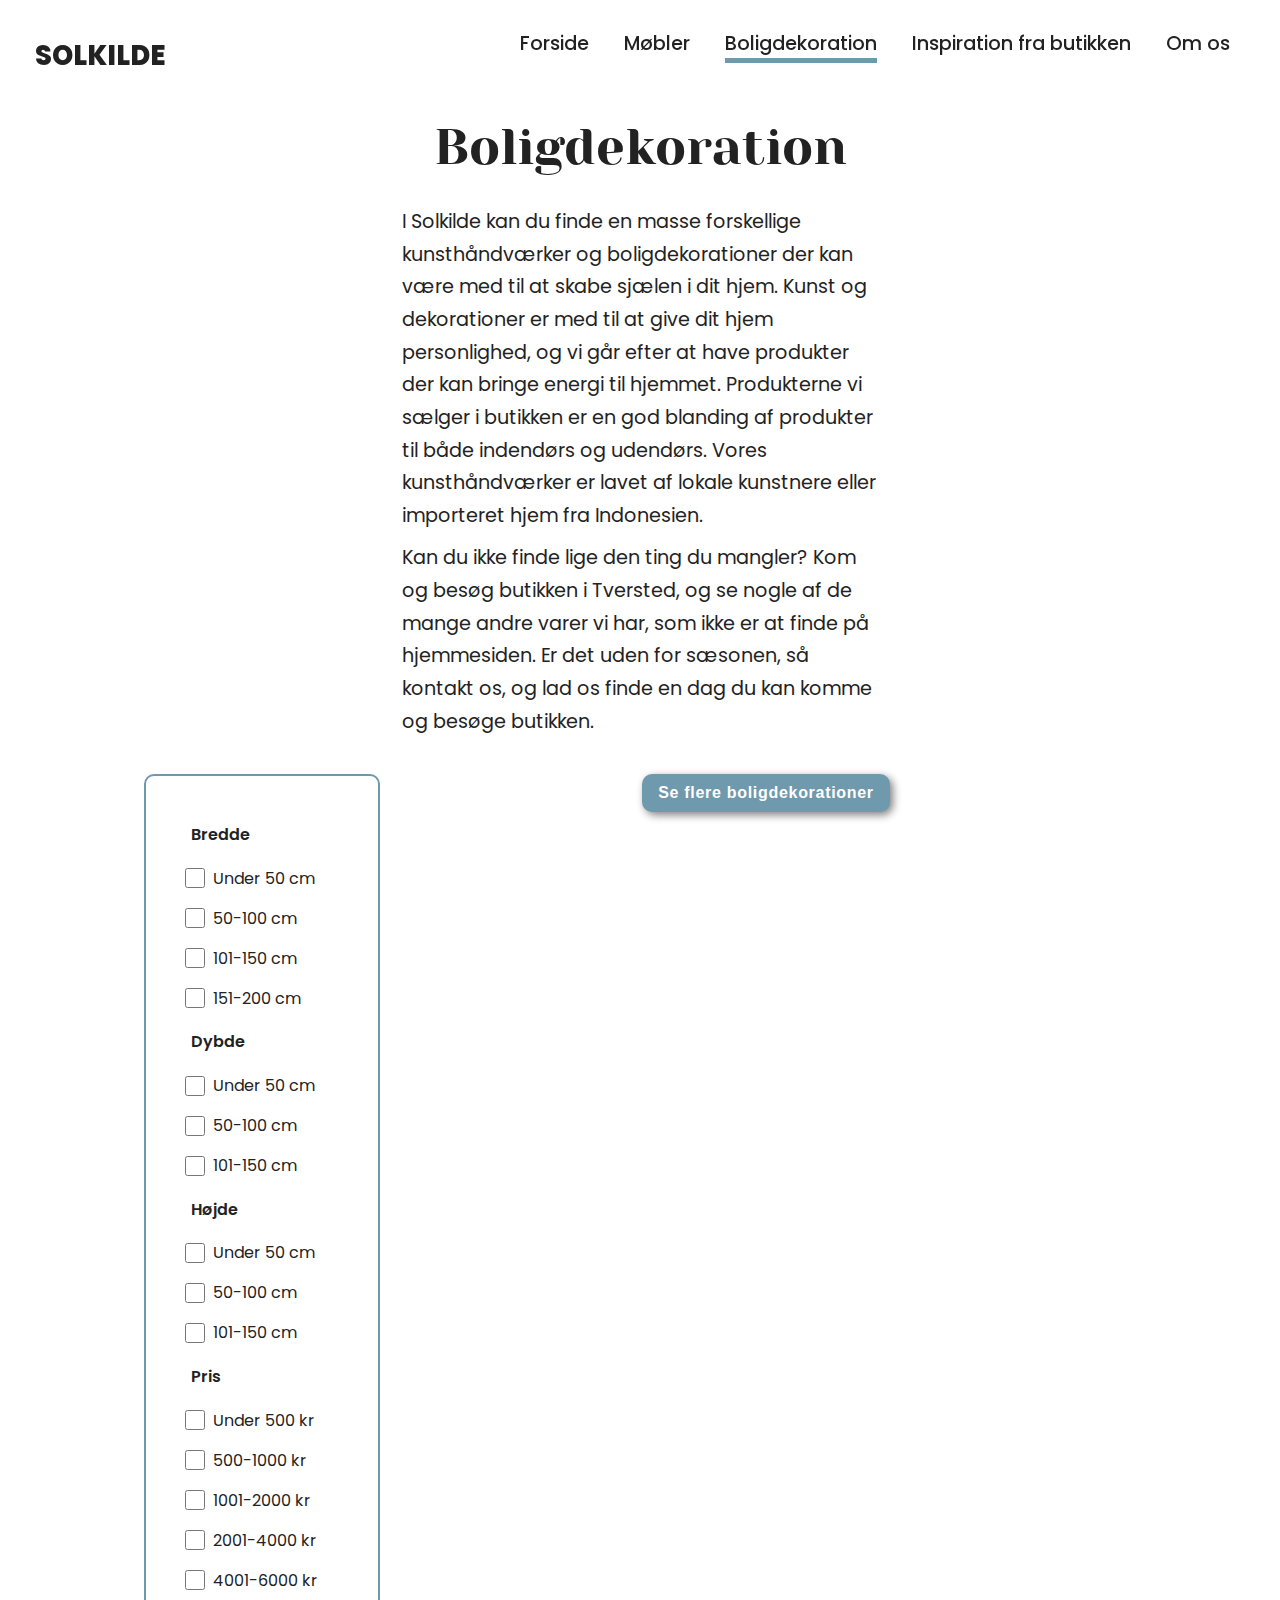
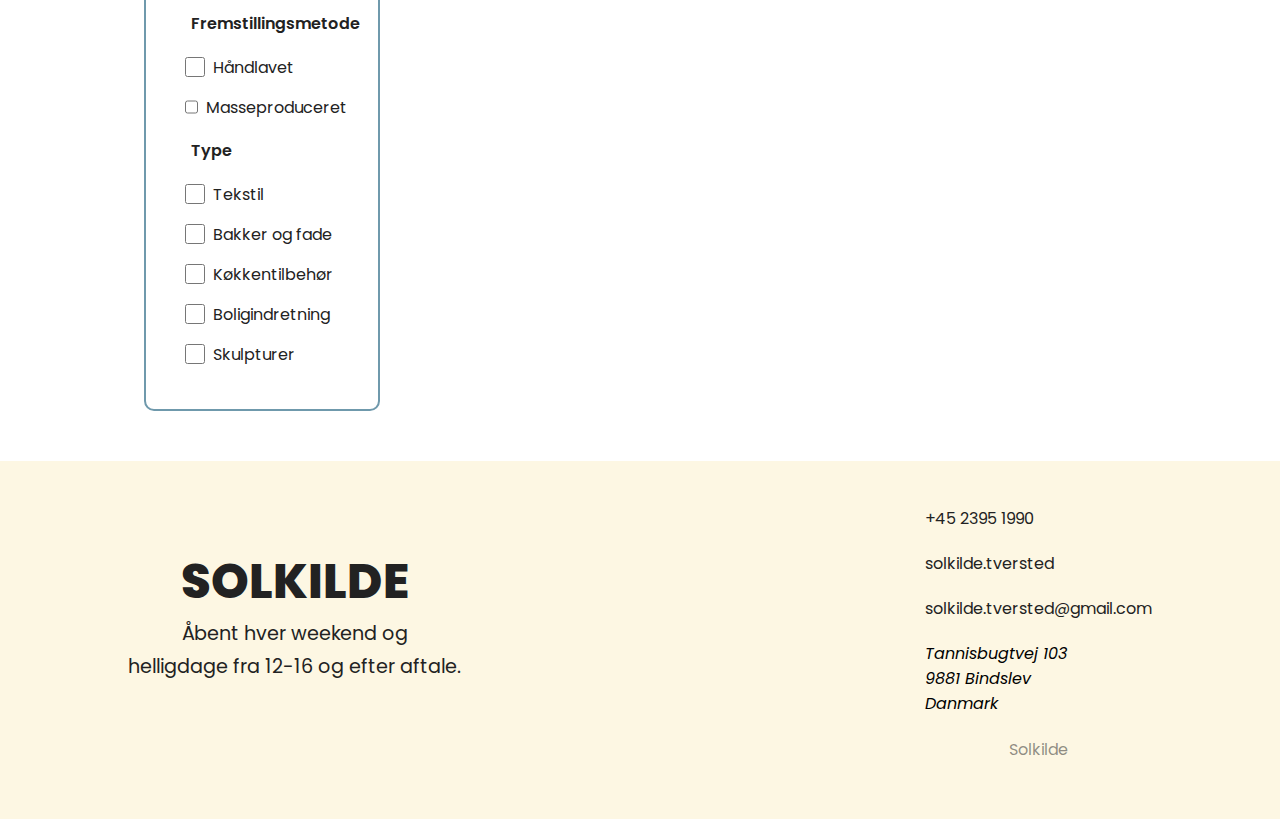
<file: boligdekoration.html>
<!DOCTYPE html>
<html lang="da">
  <head>
    <meta charset="UTF-8" />
    <meta name="viewport" content="width=device-width, initial-scale=1.0" />
    <meta
      name="description"
      content="Opdag flotte og inspirerende boligdekorationer hos Solkilde. Find unikke kunsthåndværker og dekorative produkter til både indendørs og udendørs brug, lavet af lokale kunstnere og/eller importeret fra Indonesien. Besøg os på vores hjemmeside eller i butikken."
    />
    <meta
      name="keywords"
      content="Solkilde, Tversted, galleri, kunsthåndværk, teaktræsmøbler, træskulpturer, boligdekoration, unikke møbler, lokal butik, inspiration, håndlavet kunst, dekorativ, produkter, Indonesien, lokale kunstnere"
    />

    <title>Solkilde - Boligdekoration</title>

    <link rel="icon" type="image/x-icon" href="./assets/fav.svg" />
    <link rel="stylesheet" href="./assets/css/style.css" />
    <link
      rel="stylesheet"
      href="https://cdnjs.cloudflare.com/ajax/libs/font-awesome/6.5.2/css/all.min.css"
      integrity="sha512-SnH5WK+bZxgPHs44uWIX+LLJAJ9/2PkPKZ5QiAj6Ta86w+fsb2TkcmfRyVX3pBnMFcV7oQPJkl9QevSCWr3W6A=="
      crossorigin="anonymous"
      referrerpolicy="no-referrer"
    />
    <script src="./assets/javascript/app.js" defer></script>
  </head>

  <body>
    <header>
      <nav>
        <a href="./index.html" class="logo">Solkilde</a>
        <button aria-label="menu" class="menu">
          <i class="fa-solid fa-bars"></i>
        </button>

        <div class="mobilMenu hidden">
          <button aria-label="close menu">
            <i class="fa-solid fa-xmark"></i>
          </button>
          <p class="logo">Solkilde</p>
          <ul>
            <li><a href="./index.html">Forside</a></li>
            <li><a href="./mobler.html">Møbler</a></li>
            <li>
              <a class="active" href="./boligdekoration.html"
                >Boligdekoration</a
              >
            </li>
            <li><a href="./inspiration.html">Inspiration fra butikken</a></li>
            <li><a href="./om-os.html">Om os</a></li>
          </ul>
        </div>
        <ul class="desktopNav">
          <li><a href="./index.html">Forside</a></li>
          <li><a href="./mobler.html">Møbler</a></li>
          <li>
            <a class="active" href="./boligdekoration.html">Boligdekoration</a>
          </li>
          <li><a href="./inspiration.html">Inspiration fra butikken</a></li>
          <li><a href="./om-os.html">Om os</a></li>
        </ul>
      </nav>
    </header>

    <main>
      <section class="beskrivelse">
        <h1>Boligdekoration</h1>
        <p>
          I Solkilde kan du finde en masse forskellige kunsthåndværker og
          boligdekorationer der kan være med til at skabe sjælen i dit hjem.
          Kunst og dekorationer er med til at give dit hjem personlighed, og vi
          går efter at have produkter der kan bringe energi til hjemmet.
          Produkterne vi sælger i butikken er en god blanding af produkter til
          både indendørs og udendørs. Vores kunsthåndværker er lavet af lokale
          kunstnere eller importeret hjem fra Indonesien.
        </p>
        <p>
          Kan du ikke finde lige den ting du mangler? Kom og besøg butikken i
          Tversted, og se nogle af de mange andre varer vi har, som ikke er at
          finde på hjemmesiden. Er det uden for sæsonen, så kontakt os, og lad
          os finde en dag du kan komme og besøge butikken.
        </p>
      </section>
      <section class="filterMobilContainer dekorationer">
        <button id="dekorationer" class="filterBtn">
          Filter <i class="fa-solid fa-sliders"></i>
        </button>

        <div class="filterBox hidden">
          <button aria-label="close menu">
            <i class="fa-solid fa-xmark"></i>
          </button>
          <div class="filterGroup">
            <h3>Bredde</h3>
            <label class="toggle">
              <input id="breddeUnder50DekoFilter" type="checkbox" value="8" />
              <span class="tag">Under 50 cm</span>
            </label>

            <label class="toggle">
              <input id="bredde50-100DekoFilter" type="checkbox" value="9" />
              <span class="tag">50-100 cm</span>
            </label>

            <label class="toggle">
              <input id="bredde101-150DekoFilter" type="checkbox" value="10" />
              <span class="tag">101-150 cm</span>
            </label>

            <label class="toggle">
              <input id="bredde151-200DekoFilter" type="checkbox" value="11" />
              <span class="tag">151-200 cm</span>
            </label>
          </div>
          <div class="filterGroup">
            <h3>Dybde</h3>
            <label class="toggle">
              <input id="dybdeUnder50DekoFilter" type="checkbox" value="13" />
              <span class="tag">Under 50 cm</span>
            </label>

            <label class="toggle">
              <input id="dybde50-100DekoFilter" type="checkbox" value="14" />
              <span class="tag">50-100 cm</span>
            </label>

            <label class="toggle">
              <input id="dybde101-150DekoFilter" type="checkbox" value="15" />
              <span class="tag">101-150 cm</span>
            </label>
          </div>
          <div class="filterGroup">
            <h3>Højde</h3>
            <label class="toggle">
              <input id="hojdeUnder50DekoFilter" type="checkbox" value="17" />
              <span class="tag">Under 50 cm</span>
            </label>

            <label class="toggle">
              <input id="hojde50-100DekoFilter" type="checkbox" value="18" />
              <span class="tag">50-100 cm</span>
            </label>

            <label class="toggle">
              <input id="hojde101-150DekoFilter" type="checkbox" value="19" />
              <span class="tag">101-150 cm</span>
            </label>
          </div>
          <div class="filterGroup">
            <h3>Pris</h3>
            <label class="toggle">
              <input id="prisUnder500DekoFilter" type="checkbox" value="28" />
              <span class="tag">Under 500 kr</span>
            </label>

            <label class="toggle">
              <input id="pris500-1000DekoFilter" type="checkbox" value="29" />
              <span class="tag">500-1000 kr</span>
            </label>

            <label class="toggle">
              <input id="pris1001-2000DekoFilter" type="checkbox" value="30" />
              <span class="tag">1001-2000 kr</span>
            </label>
            <label class="toggle">
              <input id="pris2001-4000DekoFilter" type="checkbox" value="31" />
              <span class="tag">2001-4000 kr</span>
            </label>
            <label class="toggle">
              <input id="pris4001-6000DekoFilter" type="checkbox" value="32" />
              <span class="tag">4001-6000 kr</span>
            </label>
          </div>
          <div class="filterGroup">
            <h3>Fremstillingsmetode</h3>
            <label class="toggle">
              <input id="handlavetDekoFilter" type="checkbox" value="3" />
              <span class="tag">Håndlavet</span>
            </label>

            <label class="toggle">
              <input id="masseproduceretDekoFilter" type="checkbox" value="2" />
              <span class="tag">Masseproduceret</span>
            </label>
          </div>
          <div class="filterGroup">
            <h3>Type</h3>
            <label class="toggle">
              <input id="tekstilFilter" type="checkbox" value="22" />
              <span class="tag">Tekstil</span>
            </label>

            <label class="toggle">
              <input id="bakkerOgFadeFilter" type="checkbox" value="23,24" />
              <span class="tag">Bakker og fade</span>
            </label>
            <label class="toggle">
              <input id="kokkentilbehorFilter" type="checkbox" value="25" />
              <span class="tag">Køkkentilbehør</span>
            </label>
            <label class="toggle">
              <input id="boligdekorationFilter" type="checkbox" value="26" />
              <span class="tag">Boligindretning</span>
            </label>
            <label class="toggle">
              <input id="skulpturFilter" type="checkbox" value="27" />
              <span class="tag">Skulpturer</span>
            </label>
          </div>
        </div>
      </section>

      <section class="filterDesktopContainer dekorationer">
        <div class="filterBox">
          <div class="filterGroup">
            <h3>Bredde</h3>
            <label class="toggle">
              <input
                id="breddeUnder50DekoFilterDesktop"
                type="checkbox"
                value="8"
              />
              <span class="tag">Under 50 cm</span>
            </label>

            <label class="toggle">
              <input
                id="bredde50-100DekoFilterDesktop"
                type="checkbox"
                value="9"
              />
              <span class="tag">50-100 cm</span>
            </label>

            <label class="toggle">
              <input
                id="bredde101-150DekoFilterDesktop"
                type="checkbox"
                value="10"
              />
              <span class="tag">101-150 cm</span>
            </label>

            <label class="toggle">
              <input
                id="bredde151-200DekoFilterDesktop"
                type="checkbox"
                value="11"
              />
              <span class="tag">151-200 cm</span>
            </label>
          </div>
          <div class="filterGroup">
            <h3>Dybde</h3>
            <label class="toggle">
              <input
                id="dybdeUnder50DekoFilterDesktop"
                type="checkbox"
                value="13"
              />
              <span class="tag">Under 50 cm</span>
            </label>

            <label class="toggle">
              <input
                id="dybde50-100DekoFilterDesktop"
                type="checkbox"
                value="14"
              />
              <span class="tag">50-100 cm</span>
            </label>

            <label class="toggle">
              <input
                id="dybde101-150DekoFilterDesktop"
                type="checkbox"
                value="15"
              />
              <span class="tag">101-150 cm</span>
            </label>
          </div>
          <div class="filterGroup">
            <h3>Højde</h3>
            <label class="toggle">
              <input
                id="hojdeUnder50DekoFilterDesktop"
                type="checkbox"
                value="17"
              />
              <span class="tag">Under 50 cm</span>
            </label>

            <label class="toggle">
              <input
                id="hojde50-100DekoFilterDesktop"
                type="checkbox"
                value="18"
              />
              <span class="tag">50-100 cm</span>
            </label>

            <label class="toggle">
              <input
                id="hojde101-150DekoFilterDesktop"
                type="checkbox"
                value="19"
              />
              <span class="tag">101-150 cm</span>
            </label>
          </div>
          <div class="filterGroup">
            <h3>Pris</h3>
            <label class="toggle">
              <input
                id="prisUnder500DekoFilterDesktop"
                type="checkbox"
                value="28"
              />
              <span class="tag">Under 500 kr</span>
            </label>

            <label class="toggle">
              <input
                id="pris500-1000DekoFilterDesktop"
                type="checkbox"
                value="29"
              />
              <span class="tag">500-1000 kr</span>
            </label>

            <label class="toggle">
              <input
                id="pris1001-2000DekoFilterDesktop"
                type="checkbox"
                value="30"
              />
              <span class="tag">1001-2000 kr</span>
            </label>
            <label class="toggle">
              <input
                id="pris2001-4000DekoFilterDesktop"
                type="checkbox"
                value="31"
              />
              <span class="tag">2001-4000 kr</span>
            </label>
            <label class="toggle">
              <input
                id="pris4001-6000DekoFilterDesktop"
                type="checkbox"
                value="32"
              />
              <span class="tag">4001-6000 kr</span>
            </label>
          </div>
          <div class="filterGroup">
            <h3>Fremstillingsmetode</h3>
            <label class="toggle">
              <input
                id="handlavetDekoFilterDesktop"
                type="checkbox"
                value="3"
              />
              <span class="tag">Håndlavet</span>
            </label>

            <label class="toggle">
              <input
                id="masseproduceretDekoFilterDesktop"
                type="checkbox"
                value="2"
              />
              <span class="tag">Masseproduceret</span>
            </label>
          </div>
          <div class="filterGroup">
            <h3>Type</h3>
            <label class="toggle">
              <input id="tekstilFilterDesktop" type="checkbox" value="22" />
              <span class="tag">Tekstil</span>
            </label>

            <label class="toggle">
              <input
                id="bakkerOgFadeFilterDesktop"
                type="checkbox"
                value="23,24"
              />
              <span class="tag">Bakker og fade</span>
            </label>
            <label class="toggle">
              <input
                id="kokkentilbehorFilterDesktop"
                type="checkbox"
                value="25"
              />
              <span class="tag">Køkkentilbehør</span>
            </label>
            <label class="toggle">
              <input
                id="boligdekorationFilterDesktop"
                type="checkbox"
                value="26"
              />
              <span class="tag">Boligindretning</span>
            </label>
            <label class="toggle">
              <input id="skulpturFilterDesktop" type="checkbox" value="27" />
              <span class="tag">Skulpturer</span>
            </label>
          </div>
        </div>
      </section>
      <section class="produkter boligdekoration">
        <div class="produktContainer boligdekoration"></div>
        <button>Se flere boligdekorationer</button>
      </section>
    </main>

    <footer></footer>
  </body>
</html>
</file>
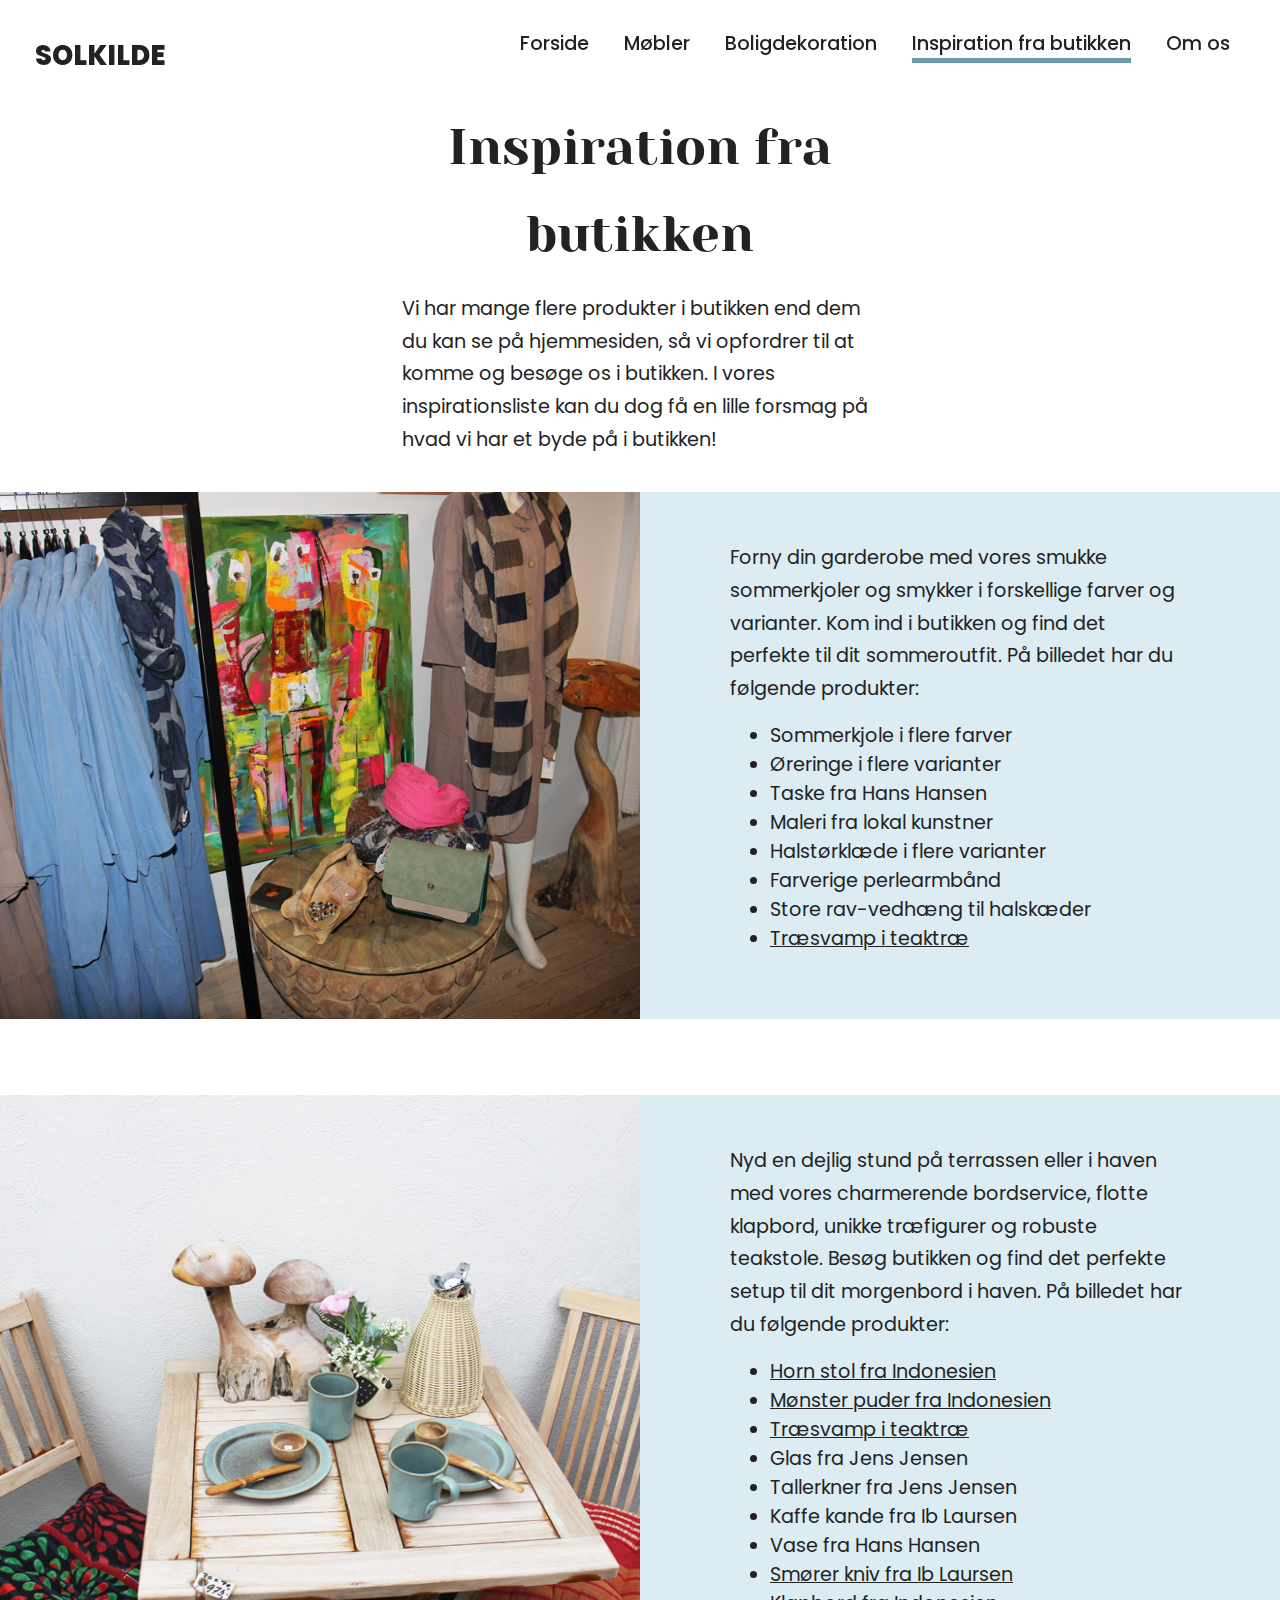
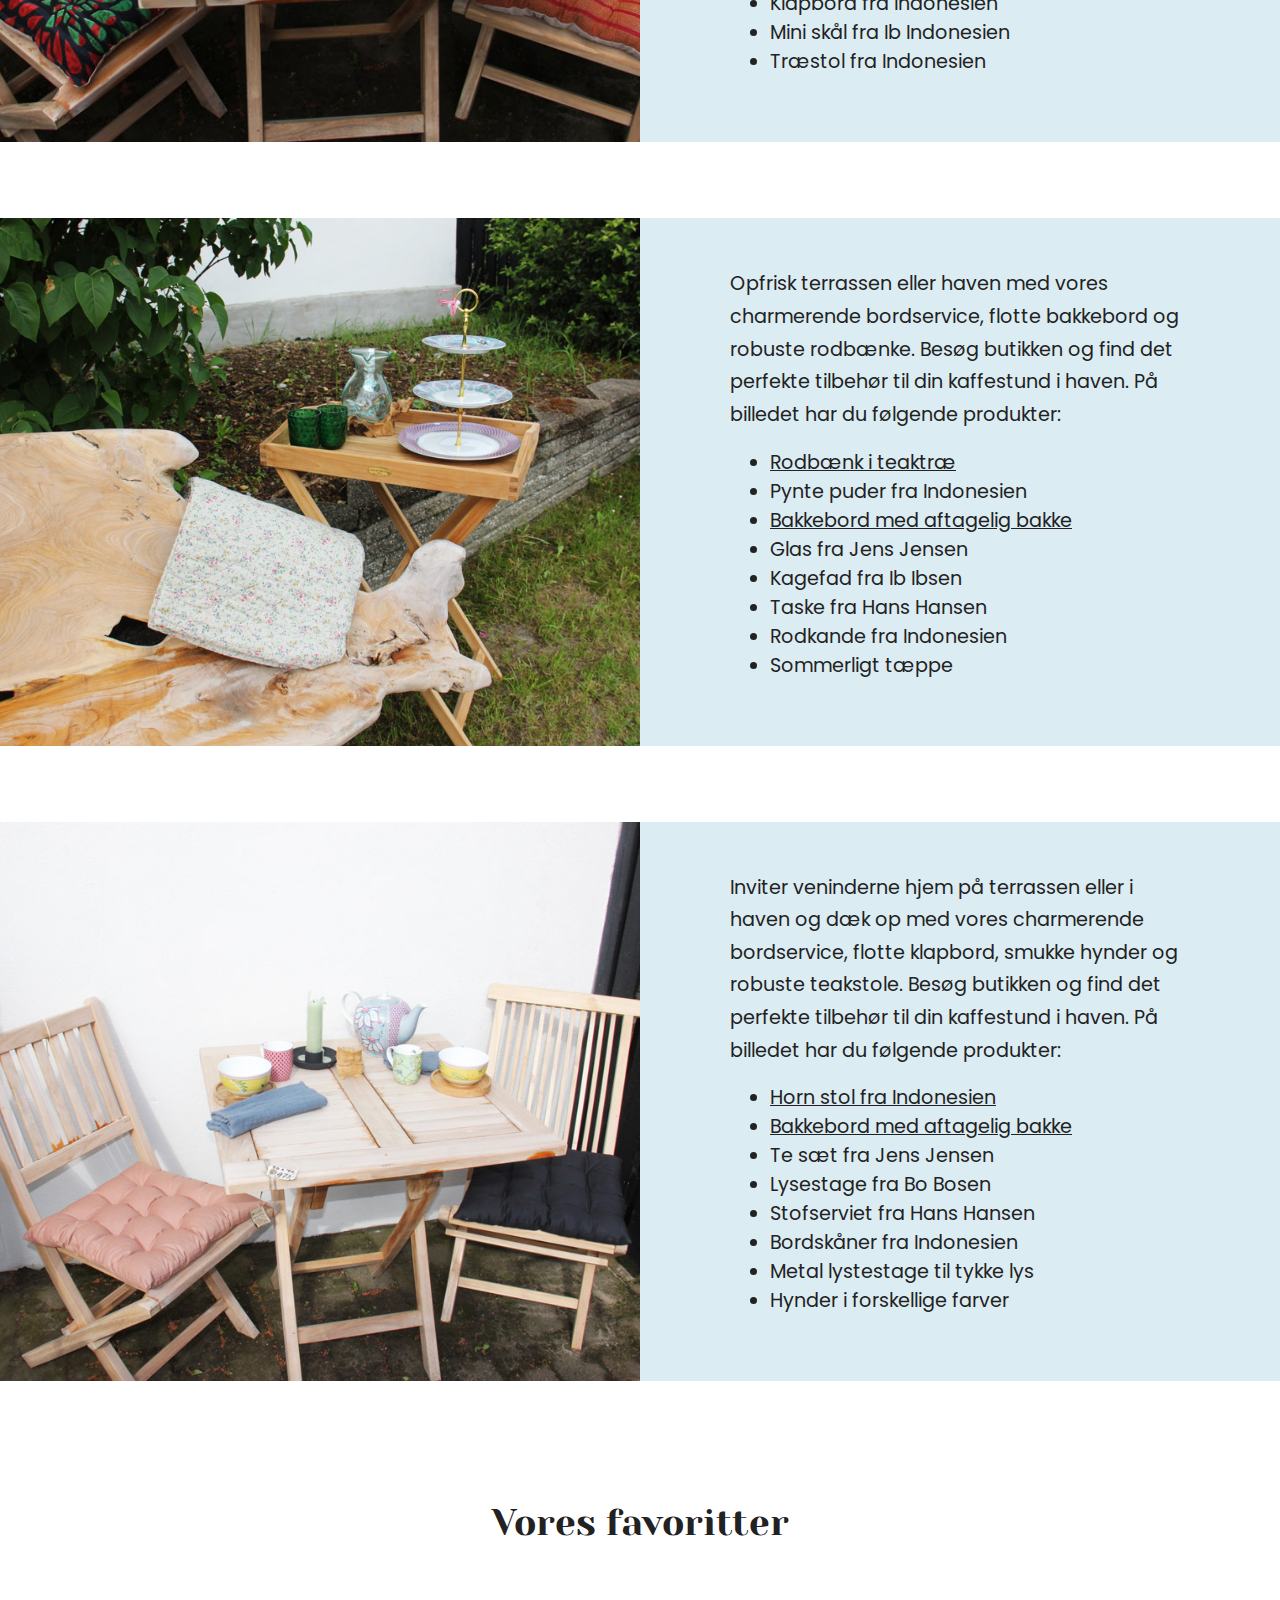
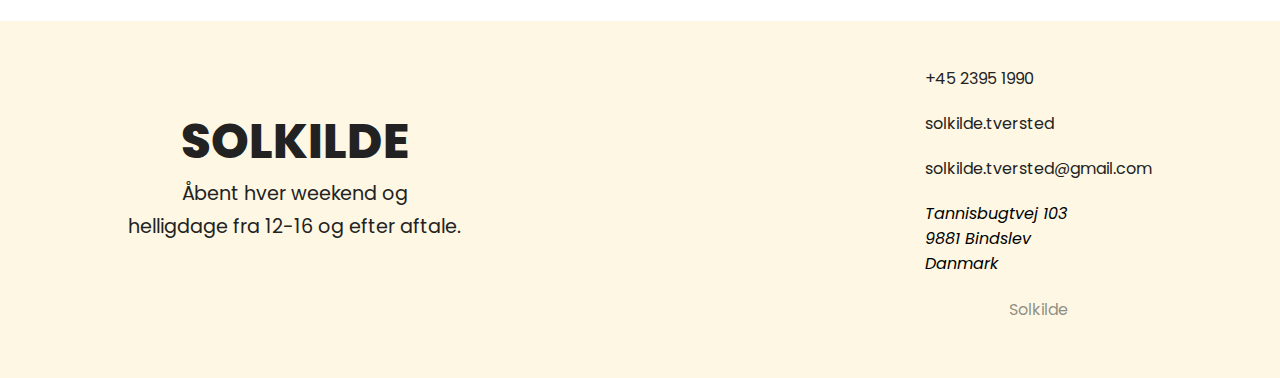
<file: inspiration.html>
<!DOCTYPE html>
<html lang="da">

<head>
  <meta charset="UTF-8" />
  <meta name="viewport" content="width=device-width, initial-scale=1.0" />
  <meta name="description"
    content="Find inspiration fra butikken Solkilde med et stort udvalg af unikke møbler, boligdekorationer og andet brugskunst, der kan forny dit hjem. Besøg os på vores hjemmeside eller i butikken." />
  <meta name="keywords"
    content="Solkilde, Tversted, galleri, kunsthåndværk, teaktræsmøbler, træskulpturer, boligdekoration, unikke møbler, lokal butik, inspiration, håndlavet kunst, sommerkjoler, tøj, smykker, øreringe, service" />

  <title>Solkilde - Inspiration</title>

  <link rel="icon" type="image/x-icon" href="./assets/fav.svg" />
  <link rel="stylesheet" href="./assets/css/style.css" />
  <link rel="stylesheet" href="https://cdnjs.cloudflare.com/ajax/libs/font-awesome/6.5.2/css/all.min.css"
    integrity="sha512-SnH5WK+bZxgPHs44uWIX+LLJAJ9/2PkPKZ5QiAj6Ta86w+fsb2TkcmfRyVX3pBnMFcV7oQPJkl9QevSCWr3W6A=="
    crossorigin="anonymous" referrerpolicy="no-referrer" />
  <script src="./assets/javascript/app.js" defer></script>
</head>

<body>
  <header class="fullWidthMobil">
    <nav>
      <a href="./index.html" class="logo">Solkilde</a>
      <button aria-label="menu" class="menu">
        <i class="fa-solid fa-bars"></i>
      </button>

      <div class="mobilMenu hidden">
        <button aria-label="close menu">
          <i class="fa-solid fa-xmark"></i>
        </button>
        <p class="logo">Solkilde</p>
        <ul>
          <li><a href="./index.html">Forside</a></li>
          <li><a href="./mobler.html">Møbler</a></li>
          <li><a href="./boligdekoration.html">Boligdekoration</a></li>
          <li>
            <a class="active" href="./inspiration.html">Inspiration fra butikken</a>
          </li>
          <li><a href="./om-os.html">Om os</a></li>
        </ul>
      </div>
      <ul class="desktopNav">
        <li><a href="./index.html">Forside</a></li>
        <li><a href="./mobler.html">Møbler</a></li>
        <li><a href="./boligdekoration.html">Boligdekoration</a></li>
        <li>
          <a class="active" href="./inspiration.html">Inspiration fra butikken</a>
        </li>
        <li><a href="./om-os.html">Om os</a></li>
      </ul>
    </nav>
  </header>

  <main>
    <section class="beskrivelse">
      <h1>Inspiration fra butikken</h1>
      <p>
        Vi har mange flere produkter i butikken end dem du kan se på
        hjemmesiden, så vi opfordrer til at komme og besøge os i butikken. I
        vores inspirationsliste kan du dog få en lille forsmag på hvad vi har
        et byde på i butikken!
      </p>
    </section>
    <section class="opstilling fullWidthMobil fullWidthDesktop">
      <div class="imgContainer">
        <img srcset=" ./assets/img/Insop01w800.jpg 600w, ./assets/img/Insop01.jpg 800w"
          sizes="(max-width:700px ) 600px, 800px" src="./assets/img/Insop01w800.jpg 800w"
          alt="Opstilling der viser nogle af varene i butikken, som sommerkjoler, malerier, smykker og tasker." />
      </div>
      <div class="text">
        <p>
          Forny din garderobe med vores smukke sommerkjoler og smykker i
          forskellige farver og varianter. Kom ind i butikken og find det
          perfekte til dit sommeroutfit. På billedet har du følgende
          produkter:
        </p>
        <ul>
          <li>Sommerkjole i flere farver</li>
          <li>Øreringe i flere varianter</li>
          <li>Taske fra Hans Hansen</li>
          <li>Maleri fra lokal kunstner</li>
          <li>Halstørklæde i flere varianter</li>
          <li>Farverige perlearmbånd</li>
          <li>Store rav-vedhæng til halskæder</li>
          <li><a href="produkt-side.html?id=241">Træsvamp i teaktræ</a></li>
        </ul>
      </div>
    </section>
    <section class="opstilling fullWidthMobil fullWidthDesktop">
      <div class="imgContainer">
        <img srcset=" ./assets/img/inspo07w800.jpg 600w, ./assets/img/inspo07.jpg 800w"
        sizes="(max-width:700px ) 600px, 800px" src="./assets/img/inspo07w800.jpg 800w" 
          alt="Opstilling der viser nogle af varene i butikken, som klap stole og borde, service, hynder, skulptuere og vaser." />
      </div>
      <div class="text">
        <p>
          Nyd en dejlig stund på terrassen eller i haven med vores charmerende
          bordservice, flotte klapbord, unikke træfigurer og robuste
          teakstole. Besøg butikken og find det perfekte setup til dit
          morgenbord i haven. På billedet har du følgende produkter:
        </p>
        <ul>
          <li>
            <a href="produkt-side.html?id=263"> Horn stol fra Indonesien</a>
          </li>
          <li>
            <a href="produkt-side.html?id=228">
              Mønster puder fra Indonesien</a>
          </li>
          <li><a href="produkt-side.html?id=241">Træsvamp i teaktræ</a></li>
          <li>Glas fra Jens Jensen</li>
          <li>Tallerkner fra Jens Jensen</li>
          <li>Kaffe kande fra Ib Laursen</li>
          <li>Vase fra Hans Hansen</li>
          <li>
            <a href="produkt-side.html?id=208">Smører kniv fra Ib Laursen</a>
          </li>
          <li>Klapbord fra Indonesien</li>
          <li>Mini skål fra Ib Indonesien</li>
          <li>Træstol fra Indonesien</li>
        </ul>
      </div>
    </section>
    <section class="opstilling fullWidthMobil fullWidthDesktop">
      <div class="imgContainer">
        <img srcset=" ./assets/img/insp06w800.jpg 600w, ./assets/img/insp06.jpg 800w"
        sizes="(max-width:700px ) 600px, 800px" src="./assets/img/insp06w800.jpg 800w" 
          alt="Opstilling der viser nogle af varene i butikken, som bakkerbode, kagestativer, kander, glas og tæpper." />
      </div>
      <div class="text">
        <p>
          Opfrisk terrassen eller haven med vores charmerende bordservice,
          flotte bakkebord og robuste rodbænke. Besøg butikken og find det
          perfekte tilbehør til din kaffestund i haven. På billedet har du
          følgende produkter:
        </p>
        <ul>
          <li><a href="produkt-side.html?id=38">Rodbænk i teaktræ</a></li>
          <li>Pynte puder fra Indonesien</li>
          <li>
            <a href="produkt-side.html?id=100">
              Bakkebord med aftagelig bakke</a>
          </li>
          <li>Glas fra Jens Jensen</li>
          <li>Kagefad fra Ib Ibsen</li>
          <li>Taske fra Hans Hansen</li>
          <li>Rodkande fra Indonesien</li>
          <li>Sommerligt tæppe</li>
        </ul>
      </div>
    </section>
    <section class="opstilling fullWidthMobil fullWidthDesktop">
      <div class="imgContainer">
        <img srcset=" ./assets/img/insop06w800.jpg 600w, ./assets/img/insop06.jpg 800w"
        sizes="(max-width:700px ) 600px, 800px" src="./assets/img/insop06w800.jpg 800w" 
          alt="Opstilling der viser nogle af varene i butikken, som klap stole og borde, service og hynder." />
      </div>
      <div class="text">
        <p>
          Inviter veninderne hjem på terrassen eller i haven og dæk op med
          vores charmerende bordservice, flotte klapbord, smukke hynder og
          robuste teakstole. Besøg butikken og find det perfekte tilbehør til
          din kaffestund i haven. På billedet har du følgende produkter:
        </p>
        <ul>
          <li>
            <a href="produkt-side.html?id=263"> Horn stol fra Indonesien</a>
          </li>
          <li>
            <a href="produkt-side.html?id=100">
              Bakkebord med aftagelig bakke</a>
          </li>
          <li>Te sæt fra Jens Jensen</li>
          <li>Lysestage fra Bo Bosen</li>
          <li>Stofserviet fra Hans Hansen</li>
          <li>Bordskåner fra Indonesien</li>
          <li>Metal lystestage til tykke lys</li>
          <li>Hynder i forskellige farver</li>
        </ul>
      </div>
    </section>

    <section>
      <h2>Vores favoritter</h2>
      <div class="favoritter produktContainer"></div>
    </section>
  </main>

  <footer></footer>
</body>

</html>
</file>
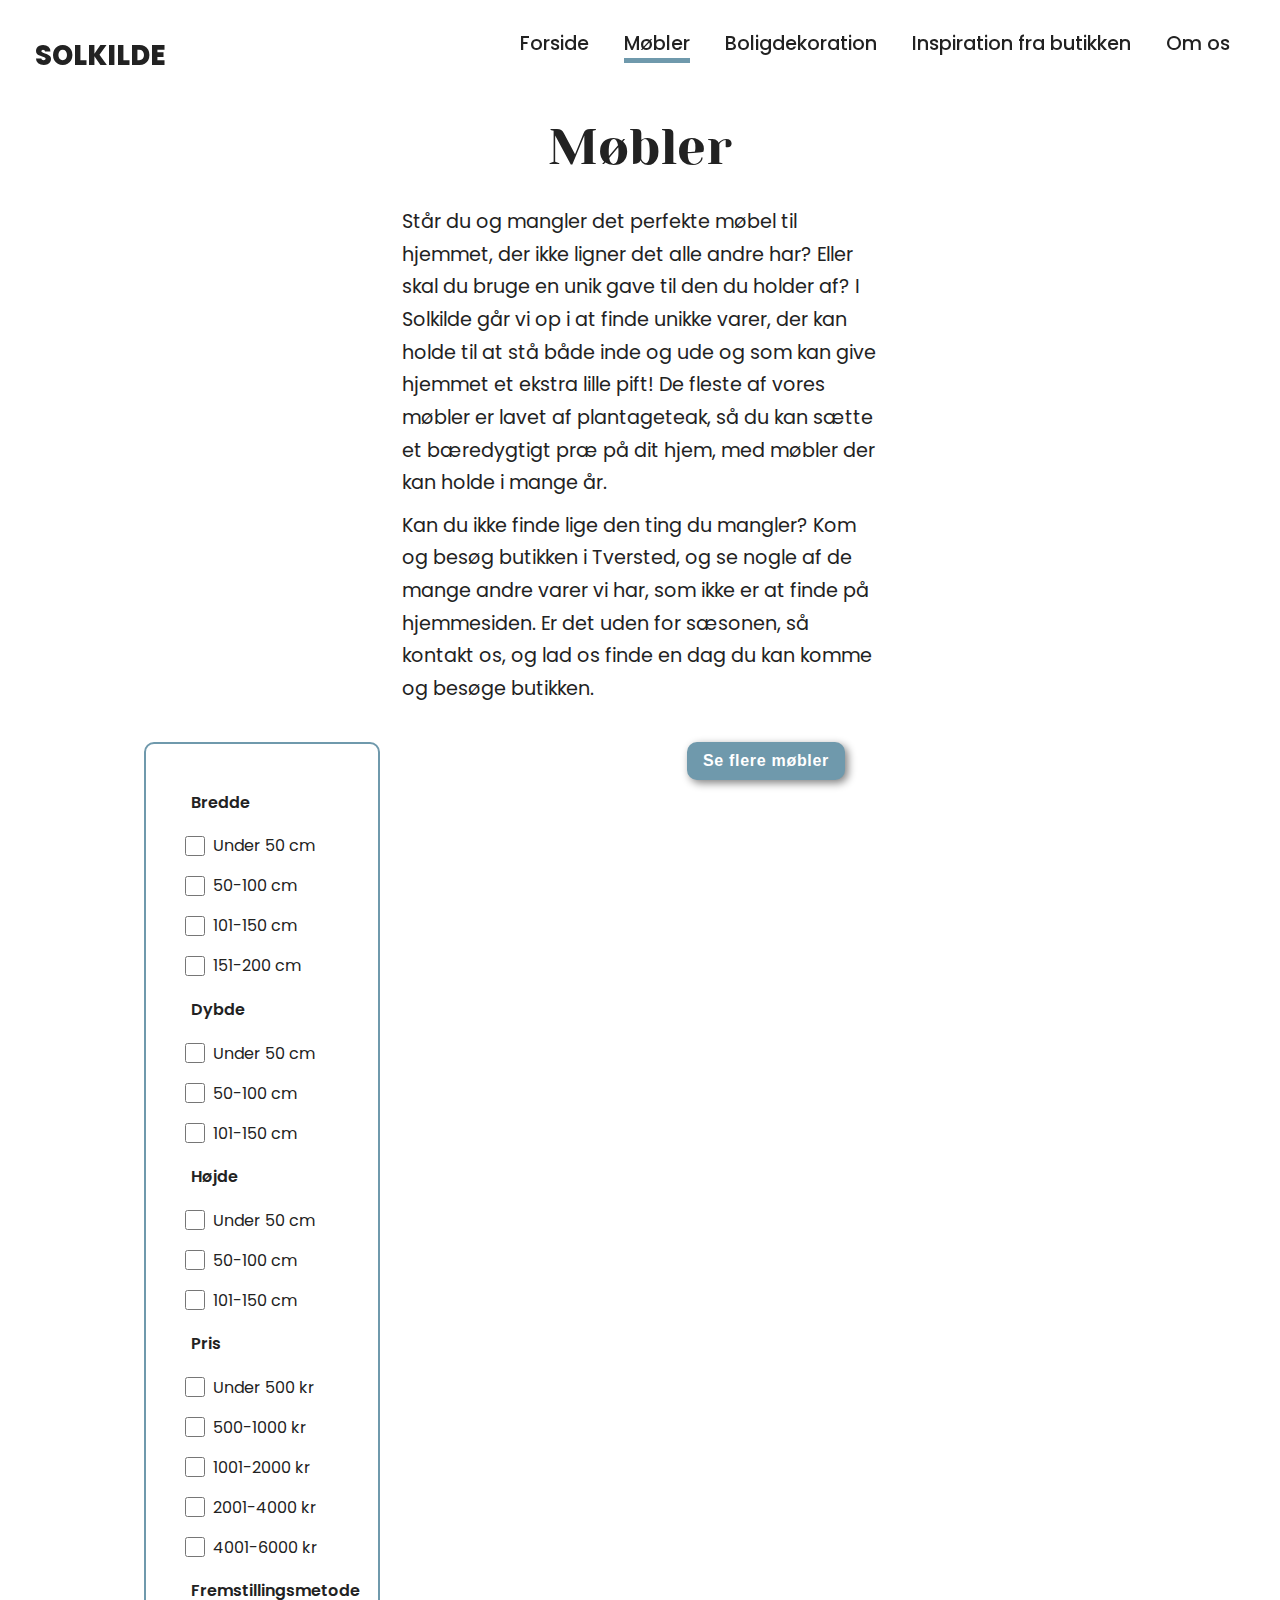
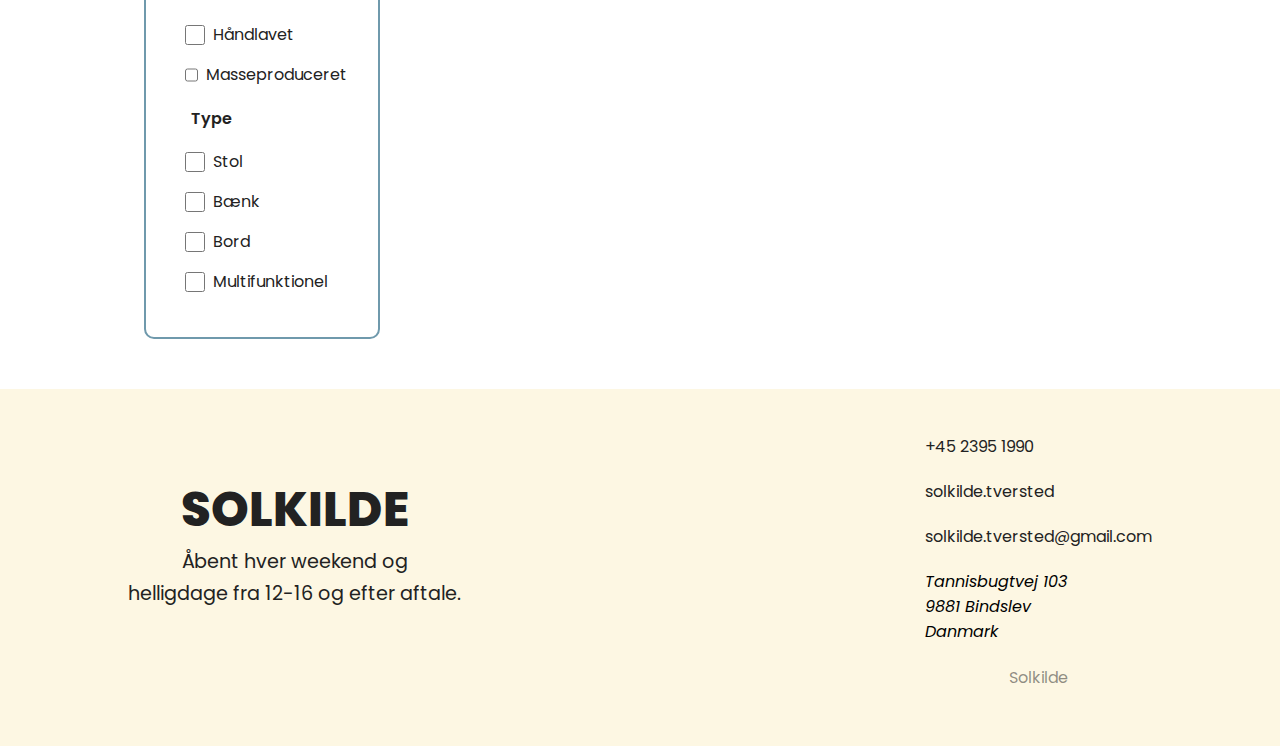
<file: mobler.html>
<!DOCTYPE html>
<html lang="da">
  <head>
    <meta charset="UTF-8" />
    <meta name="viewport" content="width=device-width, initial-scale=1.0" />
    <meta
      name="description"
      content="Find unikke møbler og kunsthåndværk hos Solkilde i Tversted. Vores møbler af plantageteak er både bæredygtige og skaber et unikt præg i dit hjem. Besøg os på vores hjemmeside eller i butikken."
    />
    <meta
      name="keywords"
      content="Solkilde, Tversted, galleri, kunsthåndværk, teaktræsmøbler, træskulpturer, boligdekoration, unikke møbler, lokal butik, inspiration, håndlavet kunst, Indonesien, plantageteak, kvalitet, holdbarhed"
    />

    <title>Solkilde - Møbler</title>

    <link rel="icon" type="image/x-icon" href="./assets/fav.svg" />
    <link rel="stylesheet" href="./assets/css/style.css" />
    <link
      rel="stylesheet"
      href="https://cdnjs.cloudflare.com/ajax/libs/font-awesome/6.5.2/css/all.min.css"
      integrity="sha512-SnH5WK+bZxgPHs44uWIX+LLJAJ9/2PkPKZ5QiAj6Ta86w+fsb2TkcmfRyVX3pBnMFcV7oQPJkl9QevSCWr3W6A=="
      crossorigin="anonymous"
      referrerpolicy="no-referrer"
    />
    <script src="./assets/javascript/app.js" defer></script>
  </head>

  <body>
    <header>
      <nav>
        <a href="./index.html" class="logo">Solkilde</a>
        <button aria-label="menu" class="menu">
          <i class="fa-solid fa-bars"></i>
        </button>

        <div class="mobilMenu hidden">
          <button aria-label="close menu">
            <i class="fa-solid fa-xmark"></i>
          </button>
          <p class="logo">Solkilde</p>
          <ul>
            <li><a href="./index.html">Forside</a></li>
            <li><a class="active" href="./mobler.html">Møbler</a></li>
            <li><a href="./boligdekoration.html">Boligdekoration</a></li>
            <li><a href="./inspiration.html">Inspiration fra butikken</a></li>
            <li><a href="./om-os.html">Om os</a></li>
          </ul>
        </div>
        <ul class="desktopNav">
          <li><a href="./index.html">Forside</a></li>
          <li><a class="active" href="./mobler.html">Møbler</a></li>
          <li><a href="./boligdekoration.html">Boligdekoration</a></li>
          <li><a href="./inspiration.html">Inspiration fra butikken</a></li>
          <li><a href="./om-os.html">Om os</a></li>
        </ul>
      </nav>
    </header>

    <main>
      <section class="beskrivelse">
        <h1>Møbler</h1>
        <p>
          Står du og mangler det perfekte møbel til hjemmet, der ikke ligner det
          alle andre har? Eller skal du bruge en unik gave til den du holder af?
          I Solkilde går vi op i at finde unikke varer, der kan holde til at stå
          både inde og ude og som kan give hjemmet et ekstra lille pift! De
          fleste af vores møbler er lavet af plantageteak, så du kan sætte et
          bæredygtigt præ på dit hjem, med møbler der kan holde i mange år.
        </p>
        <p>
          Kan du ikke finde lige den ting du mangler? Kom og besøg butikken i
          Tversted, og se nogle af de mange andre varer vi har, som ikke er at
          finde på hjemmesiden. Er det uden for sæsonen, så kontakt os, og lad
          os finde en dag du kan komme og besøge butikken.
        </p>
      </section>
      <section class="filterMobilContainer mobler fullWidthMobil">
        <button id="mobler" class="filterBtn">
          Filter <i class="fa-solid fa-sliders"></i>
        </button>

        <div class="filterBox hidden">
          <button aria-label="close menu">
            <i class="fa-solid fa-xmark"></i>
          </button>
          <div class="filterGroup">
            <h3>Bredde</h3>
            <label class="toggle">
              <input id="breddeUnder50MobelFilter" type="checkbox" value="8" />
              <span class="tag">Under 50 cm</span>
            </label>

            <label class="toggle">
              <input id="bredde50-100MobelFilter" type="checkbox" value="9" />
              <span class="tag">50-100 cm</span>
            </label>

            <label class="toggle">
              <input id="bredde101-150MobelFilter" type="checkbox" value="10" />
              <span class="tag">101-150 cm</span>
            </label>

            <label class="toggle">
              <input id="bredde151-200MobelFilter" type="checkbox" value="11" />
              <span class="tag">151-200 cm</span>
            </label>
          </div>
          <div class="filterGroup">
            <h3>Dybde</h3>
            <label class="toggle">
              <input id="dybdeUnder50MobelFilter" type="checkbox" value="13" />
              <span class="tag">Under 50 cm</span>
            </label>

            <label class="toggle">
              <input id="dybde50-100MobelFilter" type="checkbox" value="14" />
              <span class="tag">50-100 cm</span>
            </label>

            <label class="toggle">
              <input id="dybde101-150MobelFilter" type="checkbox" value="15" />
              <span class="tag">101-150 cm</span>
            </label>
          </div>
          <div class="filterGroup">
            <h3>Højde</h3>
            <label class="toggle">
              <input id="hojdeUnder50MobelFilter" type="checkbox" value="17" />
              <span class="tag">Under 50 cm</span>
            </label>

            <label class="toggle">
              <input id="hojde50-100MobelFilter" type="checkbox" value="18" />
              <span class="tag">50-100 cm</span>
            </label>

            <label class="toggle">
              <input id="hojde101-150MobelFilter" type="checkbox" value="19" />
              <span class="tag">101-150 cm</span>
            </label>
          </div>
          <div class="filterGroup">
            <h3>Pris</h3>
            <label class="toggle">
              <input id="prisUnder500MobelFilter" type="checkbox" value="28" />
              <span class="tag">Under 500 kr</span>
            </label>

            <label class="toggle">
              <input id="pris500-1000MobelFilter" type="checkbox" value="29" />
              <span class="tag">500-1000 kr</span>
            </label>

            <label class="toggle">
              <input id="pris1001-2000MobelFilter" type="checkbox" value="30" />
              <span class="tag">1001-2000 kr</span>
            </label>
            <label class="toggle">
              <input id="pris2001-4000MobelFilter" type="checkbox" value="31" />
              <span class="tag">2001-4000 kr</span>
            </label>
            <label class="toggle">
              <input id="pris4001-6000MobelFilter" type="checkbox" value="32" />
              <span class="tag">4001-6000 kr</span>
            </label>
          </div>
          <div class="filterGroup">
            <h3>Fremstillingsmetode</h3>
            <label class="toggle">
              <input id="handlavetMobelFilter" type="checkbox" value="3" />
              <span class="tag">Håndlavet</span>
            </label>

            <label class="toggle">
              <input
                id="masseproduceretMobelFilter"
                type="checkbox"
                value="2"
              />
              <span class="tag">Masseproduceret</span>
            </label>
          </div>
          <div class="filterGroup">
            <h3>Type</h3>
            <label class="toggle">
              <input id="stolFilter" type="checkbox" value="4" />
              <span class="tag">Stol</span>
            </label>

            <label class="toggle">
              <input id="benkFilter" type="checkbox" value="6" />
              <span class="tag">Bænk</span>
            </label>
            <label class="toggle">
              <input id="bordFilter" type="checkbox" value="5" />
              <span class="tag">Bord</span>
            </label>
            <label class="toggle">
              <input id="multiFilter" type="checkbox" value="7" />
              <span class="tag">Multifunktionel</span>
            </label>
          </div>
        </div>
      </section>

      <section class="filterDesktopContainer mobler">
        <div class="filterBox">
          <div class="filterGroup">
            <h3>Bredde</h3>
            <label class="toggle">
              <input
                id="breddeUnder50MobelFilterDesktop"
                type="checkbox"
                value="8"
              />
              <span class="tag">Under 50 cm</span>
            </label>

            <label class="toggle">
              <input
                id="bredde50-100MobelFilterDesktop"
                type="checkbox"
                value="9"
              />
              <span class="tag">50-100 cm</span>
            </label>

            <label class="toggle">
              <input
                id="bredde101-150MobelFilterDesktop"
                type="checkbox"
                value="10"
              />
              <span class="tag">101-150 cm</span>
            </label>

            <label class="toggle">
              <input
                id="bredde151-200MobelFilterDesktop"
                type="checkbox"
                value="11"
              />
              <span class="tag">151-200 cm</span>
            </label>
          </div>
          <div class="filterGroup">
            <h3>Dybde</h3>
            <label class="toggle">
              <input
                id="dybdeUnder50MobelFilterDesktop"
                type="checkbox"
                value="13"
              />
              <span class="tag">Under 50 cm</span>
            </label>

            <label class="toggle">
              <input
                id="dybde50-100MobelFilterDesktop"
                type="checkbox"
                value="14"
              />
              <span class="tag">50-100 cm</span>
            </label>

            <label class="toggle">
              <input
                id="dybde101-150MobelFilterDesktop"
                type="checkbox"
                value="15"
              />
              <span class="tag">101-150 cm</span>
            </label>
          </div>
          <div class="filterGroup">
            <h3>Højde</h3>
            <label class="toggle">
              <input
                id="hojdeUnder50MobelFilterDesktop"
                type="checkbox"
                value="17"
              />
              <span class="tag">Under 50 cm</span>
            </label>

            <label class="toggle">
              <input
                id="hojde50-100MobelFilterDesktop"
                type="checkbox"
                value="18"
              />
              <span class="tag">50-100 cm</span>
            </label>

            <label class="toggle">
              <input
                id="hojde101-150MobelFilterDesktop"
                type="checkbox"
                value="19"
              />
              <span class="tag">101-150 cm</span>
            </label>
          </div>
          <div class="filterGroup">
            <h3>Pris</h3>
            <label class="toggle">
              <input
                id="prisUnder500MobelFilterDesktop"
                type="checkbox"
                value="28"
              />
              <span class="tag">Under 500 kr</span>
            </label>

            <label class="toggle">
              <input
                id="pris500-1000MobelFilterDesktop"
                type="checkbox"
                value="29"
              />
              <span class="tag">500-1000 kr</span>
            </label>

            <label class="toggle">
              <input
                id="pris1001-2000MobelFilterDesktop"
                type="checkbox"
                value="30"
              />
              <span class="tag">1001-2000 kr</span>
            </label>
            <label class="toggle">
              <input
                id="pris2001-4000MobelFilterDesktop"
                type="checkbox"
                value="31"
              />
              <span class="tag">2001-4000 kr</span>
            </label>
            <label class="toggle">
              <input
                id="pris4001-6000MobelFilterDesktop"
                type="checkbox"
                value="32"
              />
              <span class="tag">4001-6000 kr</span>
            </label>
          </div>
          <div class="filterGroup">
            <h3>Fremstillingsmetode</h3>
            <label class="toggle">
              <input
                id="handlavetMobelFilterDesktop"
                type="checkbox"
                value="3"
              />
              <span class="tag">Håndlavet</span>
            </label>

            <label class="toggle">
              <input
                id="masseproduceretMobelFilterDesktop"
                type="checkbox"
                value="2"
              />
              <span class="tag">Masseproduceret</span>
            </label>
          </div>
          <div class="filterGroup">
            <h3>Type</h3>
            <label class="toggle">
              <input id="stolFilterDesktop" type="checkbox" value="4" />
              <span class="tag">Stol</span>
            </label>

            <label class="toggle">
              <input id="benkFilterDesktop" type="checkbox" value="6" />
              <span class="tag">Bænk</span>
            </label>
            <label class="toggle">
              <input id="bordFilterDesktop" type="checkbox" value="5" />
              <span class="tag">Bord</span>
            </label>
            <label class="toggle">
              <input id="multiFilterDesktop" type="checkbox" value="7" />
              <span class="tag">Multifunktionel</span>
            </label>
          </div>
        </div>
      </section>
      <section class="produkter mobler">
        <div class="produktContainer mobler"></div>
        <button>Se flere møbler</button>
      </section>
    </main>

    <footer></footer>
  </body>
</html>
</file>
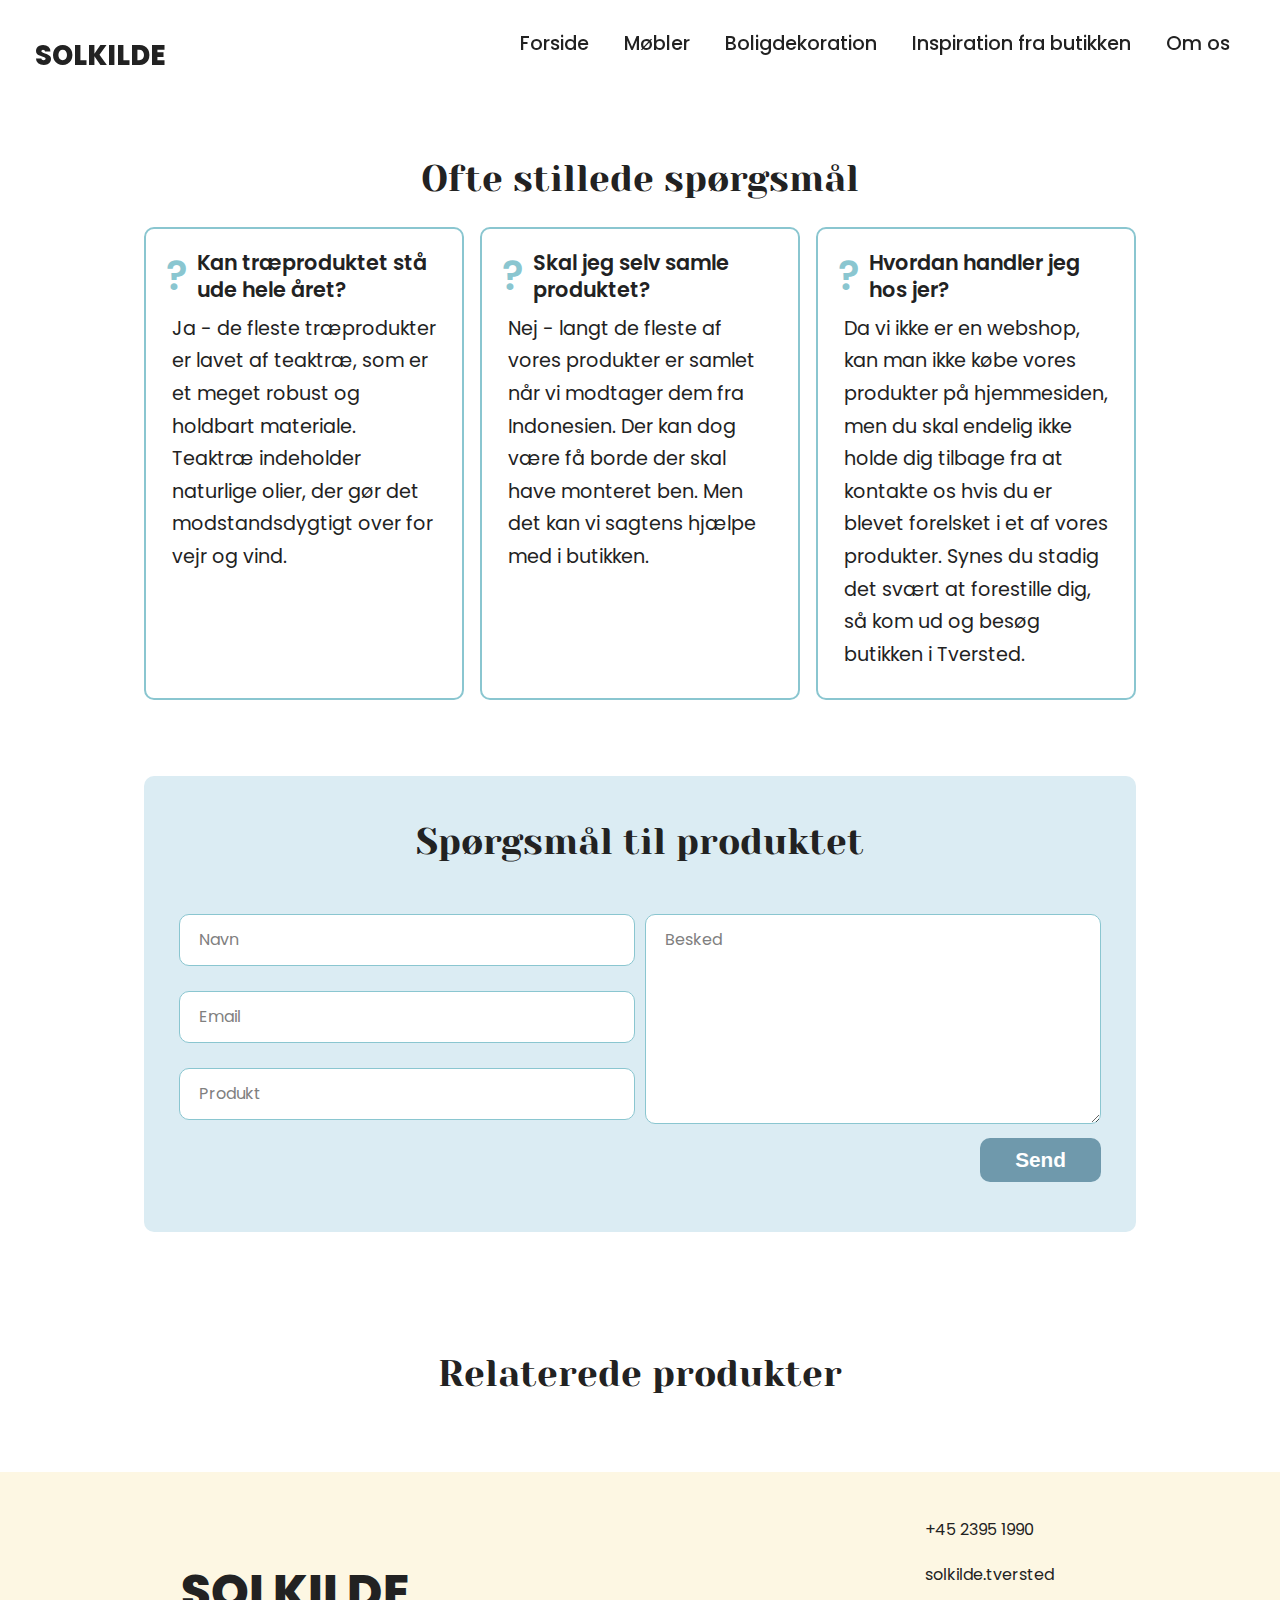
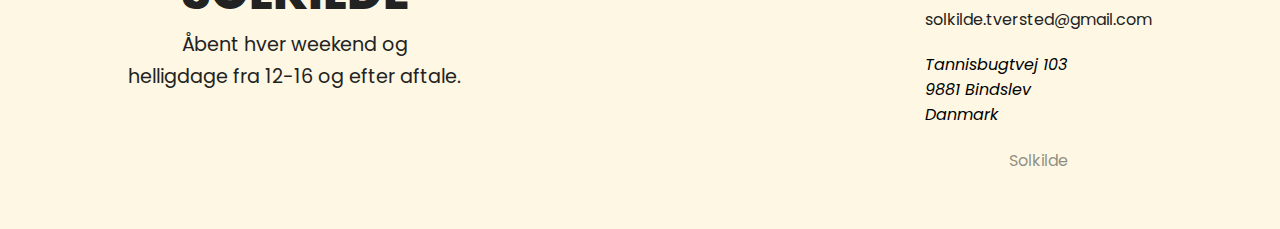
<file: produkt-side.html>
<!DOCTYPE html>
<html lang="da">
  <head>
    <meta charset="UTF-8" />
    <meta name="viewport" content="width=device-width, initial-scale=1.0" />
    <meta
      name="description"
      content="Læs mere om vores produkter hos Solkilde. Få svar på ofte stillede spørgsmål fra kunderne og kontakt os direkte for mere information om produkterne eller kom forbi butikken i Tversted."
    />
    <meta
      name="keywords"
      content="Solkilde, Tversted, galleri, produkter, inspiration, behandling, spørgsmål, kontakt"
    />

    <title>Produktside</title>

    <link rel="icon" type="image/x-icon" href="./assets/fav.svg" />
    <link rel="stylesheet" href="./assets/css/style.css" />
    <link
      rel="stylesheet"
      href="https://cdnjs.cloudflare.com/ajax/libs/font-awesome/6.5.2/css/all.min.css"
      integrity="sha512-SnH5WK+bZxgPHs44uWIX+LLJAJ9/2PkPKZ5QiAj6Ta86w+fsb2TkcmfRyVX3pBnMFcV7oQPJkl9QevSCWr3W6A=="
      crossorigin="anonymous"
      referrerpolicy="no-referrer"
    />
    <script src="./assets/javascript/app.js" defer></script>
  </head>

  <body>
    <header class="fullWidthMobil">
      <nav>
        <a href="./index.html" class="logo">Solkilde</a>
        <button aria-label="menu" class="menu">
          <i class="fa-solid fa-bars"></i>
        </button>

        <div class="mobilMenu hidden">
          <button aria-label="close menu">
            <i class="fa-solid fa-xmark"></i>
          </button>
          <p class="logo">Solkilde</p>
          <ul>
            <li><a href="./index.html">Forside</a></li>
            <li><a href="./mobler.html">Møbler</a></li>
            <li><a href="./boligdekoration.html">Boligdekoration</a></li>
            <li><a href="./inspiration.html">Inspiration fra butikken</a></li>
            <li><a href="./om-os.html">Om os</a></li>
          </ul>
        </div>
        <ul class="desktopNav">
          <li><a href="./index.html">Forside</a></li>
          <li><a href="./mobler.html">Møbler</a></li>
          <li><a href="./boligdekoration.html">Boligdekoration</a></li>
          <li><a href="./inspiration.html">Inspiration fra butikken</a></li>
          <li><a href="./om-os.html">Om os</a></li>
        </ul>
      </nav>
    </header>

    <main>
      <section
        class="produktsideContainerMobil fullWidthMobil fullWidthDesktop"
      ></section>

      <section class="faq">
        <h2>Ofte stillede spørgsmål</h2>
        <div class="allFaq">
          <div class="faqBox">
            <h3>
              <span class="icon">?</span> Kan træproduktet stå ude hele året?
            </h3>
            <p>
              Ja - de fleste træprodukter er lavet af teaktræ, som er et meget
              robust og holdbart materiale. Teaktræ indeholder naturlige olier,
              der gør det modstandsdygtigt over for vejr og vind.
            </p>
          </div>
          <div class="faqBox">
            <h3><span class="icon">?</span> Skal jeg selv samle produktet?</h3>
            <p>
              Nej - langt de fleste af vores produkter er samlet når vi modtager
              dem fra Indonesien. Der kan dog være få borde der skal have
              monteret ben. Men det kan vi sagtens hjælpe med i butikken.
            </p>
          </div>
          <div class="faqBox">
            <h3><span class="icon">?</span>Hvordan handler jeg hos jer?</h3>
            <p>
              Da vi ikke er en webshop, kan man ikke købe vores produkter på
              hjemmesiden, men du skal endelig ikke holde dig tilbage fra at
              kontakte os hvis du er blevet forelsket i et af vores produkter.
              Synes du stadig det svært at forestille dig, så kom ud og besøg
              butikken i Tversted.
            </p>
          </div>
        </div>
      </section>
      <section class="contact fullWidthMobil">
        <h2>Spørgsmål til produktet</h2>
        <form class="contactForm">
          <div class="formContainer">
            <div class="formGroup">
              <label for="name">Navn</label>
              <input class="input" type="text" name="name" id="name" required />
            </div>
            <div class="formGroup">
              <label for="email">Email</label>
              <input
                class="input"
                type="email"
                name="email"
                id="email"
                required
              />
            </div>
            <div class="formGroup">
              <label for="produkt">Produkt</label>
              <input
                class="input"
                type="text"
                name="produkt"
                id="produkt"
                required
              />
            </div>
          </div>
          <div class="formContainer">
            <div class="formGroup">
              <label for="message">Besked</label>
              <textarea class="input" name="message" id="message" required>
              </textarea>
              <button id="submitBtn" type="submit">Send</button>
            </div>
          </div>
        </form>
      </section>

      <section>
        <h2>Relaterede produkter</h2>
        <div class="relateredeProdukter produktContainer"></div>
      </section>
    </main>

    <footer></footer>
  </body>
</html>
</file>
<file: assets/css/style.css>
/* --- IMPORTS --- */

@import url("https://fonts.googleapis.com/css2?family=Poppins:ital,wght@0,100;0,200;0,300;0,400;0,500;0,600;0,700;0,800;0,900;1,100;1,200;1,300;1,400;1,500;1,600;1,700;1,800;1,900&family=Yeseva+One&display=swap");

/* --- VARIABLES --- */
:root {
    /* COLORS */
    --primaryColor: #fdf7e3;
    --secondaryColor: #dbecf3;
    --accentColor: #8ac6d0;
    --interactableColor: #6f99ac;
    --hoverButtonColor: #638a9c;
    --backgroundColor: whiteSmoke;
    --baseTextDarkColor: #222;
    --baseTextLightColor: #ffff;

    /* TEXT  */
    --titleSizeMobile: 2.5rem;
    --baseTextSizeMobile: 1rem;
    --baseTextSizeDesktop: 1.2rem;

    /* SPACING */
    --smallSpacing: 10px;
    --standardSpacing: 16px;
    --mediumSpacing: 35px;
    --largeSpacing: 50px;
    --xLargeSpacing: 90px;

    /* DETAILS */
    --borderRadius: 10px;
    --round: 50%;
    --shadow: 3px 3px 8px gray;
}

/* --- UTILLITIES --- */
*,
*::after,
*::before {
    box-sizing: border-box;
}

.fullWidthMobil {
    grid-column: 1/-1;
}

.backgroundSecondary {
    background: var(--secondaryColor);
    padding: 0 var(--mediumSpacing);
}

.blur {
    background: rgba(255, 255, 255, 0.5);
    padding: var(--largeSpacing);
    height: 100%;
    backdrop-filter: blur(15px);
}

.logo {
    font-size: 1.7rem;
    font-weight: 800;
    text-transform: uppercase;
    text-decoration: none;
    text-align: center;
    display: block;
}

.active:after {
    content: "";
    width: 50%;
    height: 5px;
    background: var(--interactableColor);
    position: absolute;
    bottom: 10px;
}

.hvemErViSect video {
    display: none;
}

.bentoDesktop {
    display: none;
}

.filterDesktopContainer {
    display: none;
}

.imgsContainer {
    display: none;
}

/* --- GENERALS --- */

body {
    margin: 0;
}

main {
    display: grid;
    grid-template-columns: var(--mediumSpacing) repeat(4, 1fr) var(--mediumSpacing);
}

section {
    grid-column: 2/-2;
    margin: var(--smallSpacing) 0;
}

article {}

img {
    width: 100%;
    height: 100%;
    object-fit: cover;
    object-position: center;
}

a,
li,
label {
    font-family: "Poppins", sans-serif;
    color: var(--baseTextDarkColor);
}

i {}

address {
    font-family: "Poppins", sans-serif;
    display: flex;
}

/* --- TEXT --- */
h1,
h2,
h3,
h4,
h5,
h6,
p {
    grid-column: 2 / -2;
    color: var(--baseTextDarkColor);
    line-height: 1.7;
}

h1,
h2.index {
    font-size: 1.9rem;
    margin: var(--standardSpacing) 0;
    text-align: center;
    font-weight: 400;
    font-family: "Yeseva One", serif;
}

h2.index {
    margin: var(--largeSpacing) 0 var(--standardSpacing) 0px;
}

h2 {
    font-size: 1.5rem;
    margin: var(--mediumSpacing) 0 var(--standardSpacing) 0px;
    font-weight: 400;
    font-family: "Yeseva One", serif;
    text-align: center;
}

h3 {
    font-size: 1.2rem;
    margin: var(--smallSpacing);
    text-align: center;
    font-weight: 600;
    font-family: "Poppins", sans-serif;
}

p {
    margin: 0 0 var(--smallSpacing) 0;
    color: var(--baseTextDarkColor);
    font-family: "Poppins", sans-serif;
    font-size: var(--baseTextSizeMobile);
}

/* --- BUTTONS --- */
button {
    background: none;
    border: none;
    cursor: pointer;
}

a.btn,
.filterMobilContainer button,
.produkter button {
    background: var(--interactableColor);
    padding: var(--smallSpacing) var(--standardSpacing);
    text-decoration: none;
    font-weight: 700;
    color: var(--baseTextLightColor);
    border-radius: var(--borderRadius);
    letter-spacing: 0.7px;
    margin: var(--mediumSpacing);
    display: block;
    text-align: center;
    box-shadow: var(--shadow);
}

a.btn:hover,
.produkter button:hover,
.filterMobilContainer button:hover,
.contact #submitBtn:hover {
    background: var(--hoverButtonColor);
    transform: scale(1.05);
    transition: 0.3s ease-in-out;
}

.filterMobilContainer button,
.produkter button {
    margin: var(--smallSpacing) 0;
    display: flex;
    gap: var(--smallSpacing);
    align-items: center;
    font-size: 1rem;
}

.filterMobilContainer button i {
    font-size: 1.2rem;
}

/* --- NAVIGATION OG INDEX HEADER--- */
.desktopNav {
    display: none;
}

header.index {
    background-image: url("../img/HeroMobil01.jpg");
    height: 100vh;
    background-size: cover;
    background-position: right;
    position: relative;
}

header h1 {
    font-size: 4.6rem;
    font-family: "Poppins", sans-serif;
    text-transform: uppercase;
    font-weight: 700;
    color: var(--baseTextLightColor);
}

header h2 {
    font-size: 1.6rem;
    font-family: "Poppins", sans-serif;
    margin: -13% 0;
    font-weight: 500;
    color: var(--baseTextLightColor);
}

header .heroTextBox {
    min-height: 200px;
    position: relative;
    bottom: -15%;
}

header .scroll {
    margin-left: auto;
    margin-right: auto;
    display: flex;
    align-items: center;
    flex-direction: column;
    font-weight: 700;
    position: relative;
    bottom: -52%;
}

header .scroll p {
    font-size: 0.9rem;
    margin: 0;
    color: var(--baseTextLightColor);
}

.scrollBtn {
    font-size: 2.8rem;
    color: white;
    background: var(--interactableColor);
    border-radius: var(--round);
    width: 60px;
    height: 60px;
    animation: bounce 1.8s ease infinite;

}

@keyframes bounce {
    50% {
        transform: translateY(-30%);
    }
}

nav {
    display: flex;
    justify-content: space-between;
}

nav button {
    font-size: 2.5rem;
}

nav .logo,
nav .menu {
    padding: var(--mediumSpacing) var(--mediumSpacing) var(--smallSpacing) var(--mediumSpacing);
}

.index nav .logo,
.index nav .menu {
    color: var(--baseTextLightColor);
}

.mobilMenu {
    background: var(--secondaryColor);
    position: absolute;
    width: 100%;
    height: 100vh;
    padding: var(--smallSpacing);
    display: flex;
    flex-direction: column;
    z-index: 100;
}

nav .mobilMenu button {
    width: 50px;
    font-size: 3.5rem;
    position: absolute;
    right: 10px;
}

nav .mobilMenu .logo {
    text-align: center;
    font-size: 2.7rem;
    margin: var(--largeSpacing);
    color: var(--baseTextDarkColor);
}

nav .mobilMenu ul {
    padding: 0;
}

nav .mobilMenu li {
    list-style: none;
}

nav .mobilMenu a {
    text-decoration: none;
    font-size: 1.5rem;
    font-weight: 700;
    width: 100%;
    height: 70px;
    display: flex;
    align-items: center;
    justify-content: center;
    position: relative;
}

/* --- FOOTER --- */
footer {
    background: var(--primaryColor);
    padding: var(--mediumSpacing);
}

footer p {
    text-align: center;
}

footer a {
    text-decoration: none;
}

footer .kontakt {
    display: flex;
    flex-direction: column;
}

footer .kontakt div {
    display: flex;
    gap: var(--smallSpacing);
    margin: var(--smallSpacing) 0;
}

footer i {
    font-size: 2rem;
}

footer .copyright {
    justify-content: center;
    align-items: baseline;
    gap: 2px;
}

footer .copyright i,
footer .copyright p {
    font-size: 1rem;
    color: rgba(34, 34, 34, 0.5);
}

/* --- CONTAINERS --- */

.produktContainer.favoritter,
.produktContainer.mobler,
.produktContainer.relateredeProdukter,
.produktContainer.boligdekoration {
    display: flex;
    flex-wrap: wrap;
    gap: var(--standardSpacing);
}

.omSolkildeContainer {
    padding: 0 var(--mediumSpacing);
}

/* --- BENTOBOX --- */

.backgroundAccent {
    background: var(--accentColor);
    padding: var(--mediumSpacing);
    font-weight: 700;
    margin: var(--mediumSpacing) 0;
    text-align: center;
}

.backgroundAccent p {
    font-size: 1.1rem;
}

.bentoMobil .imgContainer {
    height: 250px;
}

.bentoMobil .imgContainer img {
    object-position: bottom;
}

.backgroundInteract {
    background: var(--interactableColor);
    padding: var(--mediumSpacing);
    font-weight: 700;
    margin-top: var(--mediumSpacing);
    text-align: center;
}

.backgroundInteract p {
    font-size: 1.1rem;
    color: var(--baseTextLightColor);
}

/* --- HER ER VI --- */
.herErVi h2 {
    margin: 0;
}

.herErVi p {
    font-size: 1.1rem;
    font-weight: 500;
}

.herErVi {
    background-image: url("../img/solkildeButik.jpg");
    background-size: cover;
    margin: var(--mediumSpacing) 0;
    text-align: center;
}

/* --- FREMSTILLING--- */
.fremstilling {
    margin: var(--mediumSpacing) 0;

    position: relative;
}

.fremstilling video {
    position: absolute;
    height: 100%;
    width: 100%;
    object-fit: cover;
    object-position: center;
}

.fremstilling .blur {
    height: 100%;
}

/* --- BEHANDLING OG PLEJE --- */

.behandlingOgPleje h3 {
    margin: 0;
}

.behandlingOgPleje .behandlingContainer {
    display: flex;
    flex-direction: column;
    gap: var(--mediumSpacing);
}

.behandlingOgPleje img {
    border-radius: var(--borderRadius) var(--borderRadius) 0 0;
    object-fit: cover;
    object-position: center;
}

.behandlingOgPleje .imgContainer {
    height: 200px;
}

/* --- HANDEL PÅ SIDEN --- */
.handel .imgContainer {
    width: 100%;
    height: 300px;
}

.handel {
    padding: 0;
    margin-bottom: var(--mediumSpacing);
}

.handel h2 {
    margin: var(--mediumSpacing) var(--mediumSpacing) 0 var(--mediumSpacing);
}

.handel p {
    margin: var(--smallSpacing) var(--mediumSpacing);
}

/* --- OPSTILING --- */

.opstilling {
    background: var(--secondaryColor);
}

.opstilling .imgContainer {
    height: 250px;
}

.opstilling .text {
    padding: var(--smallSpacing) var(--mediumSpacing);
}

/* --- PRODUKT CARD --- */

.produktPreview {
    width: 47%;
    margin-bottom: var(--smallSpacing);
}

.produktPreview a {
    text-decoration: none;
}

.produktPreview img {
    border-radius: var(--borderRadius);
    height: 150px;
}

.produktPreview h3 {
    text-align: center;
    margin: 0;
    font-weight: 400;
}

.produktPreview:hover {
    transform: scale(1.02) rotate(2deg);

    transition: .6s;
}

/* --- PRODUKT SIDE  --- */

.produktsideContainerMobil .imgContainer {
    height: 350px;
}

.produktsideContainerMobil .produktInfo {
    padding: 0 var(--mediumSpacing);
}

.produktsideContainerMobil h1 {
    text-align: left;
    margin: 0;
}

.produktsideContainerMobil .pris {
    font-style: italic;
    font-size: 1.2rem;
}

.produktsideContainerMobil .size p {
    margin: 0;
    font-weight: 700;
}

.produktsideContainerMobil .teak {
    display: flex;
    align-items: center;
    gap: 3px;
    margin: var(--standardSpacing) var(--standardSpacing);
}

.produktsideContainerMobil .teak .imgContainer {
    height: 50px;
    width: 50px;
}

.faqBox {
    border: 2px solid var(--accentColor);
    border-radius: var(--borderRadius);
    padding: var(--smallSpacing);
    margin: var(--smallSpacing) 0;
}

.faqBox .icon {
    color: var(--accentColor);
    font-size: 2.5rem;
}

.faqBox h3 {
    display: flex;
    align-items: center;
    gap: var(--smallSpacing);
    line-height: 1.3;
    font-size: 1rem;
    text-align: left;
}

.faqBox p {
    margin: 0 var(--mediumSpacing);
}

/* --- KONTAKT  --- */
.contact {
    background: var(--secondaryColor);
    padding: 0 var(--mediumSpacing);
}

.contact input,
.contact textarea {
    border: 1px solid var(--accentColor);
    border-radius: var(--borderRadius);
    width: 100%;
    padding: 15px var(--standardSpacing);
    font-family: "Poppins", sans-serif;
    cursor: pointer;

}

.contact textarea {
    height: 150px;
}

.contact label {
    position: absolute;
    margin-left: 20px;
    color: grey;
    transition: all 0.4s;
    top: 25px;
    transform: translateY(-50%);
    cursor: text;
    display: block;
}

.contact .formGroup {
    position: relative;
    margin-top: 25px;
}

.contact .moveUp {
    margin-top: -25px;
    margin-left: 5px;
    font-size: 14px;
    background: var(--interactableColor);
    color: white;
    padding: 4px 8px;
    border-radius: var(--borderRadius);
    min-width: 50px;
}

.contact #submitBtn {
    background: var(--interactableColor);
    color: white;
    float: right;
    border-radius: var(--borderRadius);
    padding: var(--smallSpacing) var(--mediumSpacing);
    font-size: 1.3rem;
    font-weight: 700;
    margin: var(--smallSpacing) 0 var(--largeSpacing) 0;
}


/* --- FILTER --- */
.filterMobilContainer {
    display: flex;
    align-items: flex-end;
    flex-direction: column;
    position: relative;
    margin: 0 var(--mediumSpacing);
}

.filterMobilContainer .filterBox {
    width: 100%;
    padding: var(--mediumSpacing);
    background: white;
    position: absolute;

    border: 2px solid var(--interactableColor);
    border-radius: var(--borderRadius);
}

.filterMobilContainer button {
    width: 110px;
    justify-content: center;
}

.filterMobilContainer .filterGroup {
    display: flex;
    flex-direction: column;
    border-bottom: 3px solid var(--accentColor);
}

.filterMobilContainer .filterBox button {
    background: none;
    box-shadow: none;
    color: #222;
    width: 50px;
    position: absolute;
    right: 10px;
    top: 10px;
}

.filterMobilContainer .filterBox button i {
    font-size: 2.5rem;
}

.filterGroup input {
    width: 20px;
    height: 20px;
    border-radius: var(--borderRadius);
    border: 92px solid #222;
    cursor: pointer;
}

.filterBox label {
    height: 40px;
    display: flex;
    align-items: center;
    gap: 5px;
}

/* --- TING DER SKAL VÆRE HER FORDI SPECIFICITY --- */

.hidden {
    display: none;
}

/* --- MEDIA QUERY--- */
@media only screen and (min-width: 900px) {
    .fremstilling .blur {
        margin-left: 40%;
    }
}

@media only screen and (min-width: 1200px) {

    header.index {
        background-image: url("../img/Hero01.jpg");
        height: 100vh;
        background-size: cover;
        background-position: center;
        position: relative;
    }

    header .heroTextBox {
        min-height: 200px;
        position: relative;
        bottom: -15%;
        left: -17%;
    }

    header h1 {
        font-size: 8.6rem;
        margin: 0;
    }

    header h2 {
        font-size: 2.5rem;
        font-family: "Poppins", sans-serif;
        margin: -50px 0;
        font-weight: 500;
        color: var(--baseTextLightColor);
    }

    header .scroll {
        margin-left: auto;
        margin-right: auto;
        display: flex;
        align-items: center;
        flex-direction: column;
        font-weight: 700;
        position: relative;
        bottom: -62%;
    }

    main {
        grid-template-columns: 10% repeat(12, 1fr) 10%;
        gap: var(--standardSpacing);
    }

    .fullWidthMobil {
        grid-column: 2/-2;
    }

    .omSolkilde {
        display: flex;
    }

    .omSolkilde .imgContainer {
        width: 40%;
    }

    .omSolkildeContainer {
        width: 60%;
    }

    p,
    li {
        font-size: var(--baseTextSizeDesktop);
    }

    h1 {
        font-size: 3.2rem;
    }

    h2 {
        font-size: 2.3rem;
    }

    .omSolkildeContainer h1 {
        text-align: left;
    }

    section {
        margin-bottom: var(--largeSpacing);
    }

    .fullWidthDesktop {
        grid-column: 1/-1;
    }

    .fremstilling .blur {
        margin-left: 55%;
        padding: var(--smallSpacing) var(--xLargeSpacing);
        backdrop-filter: blur(25px);
    }

    .fremstilling {
        min-height: 600px;
    }

    .behandlingOgPleje .behandlingContainer {
        flex-direction: row;
    }

    .behandlingCard {
        width: 33%;
    }

    .behandlingContainer h3 {
        margin-top: var(--smallSpacing);
    }

    .handel {
        display: flex;
        height: 650px;
    }

    .handel .imgContainer {
        height: 100%;
        width: 60%;
    }

    .handelContainerDesktop {
        width: 40%;
        padding: var(--largeSpacing);
    }

    /* Media QUERY forside */
    .favoritter.produktContainer {
        flex-wrap: nowrap;
    }

    .hvemErViSect video {
        width: 55%;
        object-fit: cover;
        object-position: center;
        border-radius: var(--borderRadius);
        margin: var(--mediumSpacing);
        display: flex;
    }

    .hvemErViSect {
        display: flex;
        height: 700px;
    }

    .hvemErViDesktop {
        margin: var(--mediumSpacing);
    }

    .bentoMobil {
        display: none;
    }

    .bentoDesktop {
        display: grid;
        grid-template-rows: 250px 250px;
        grid-template-columns: repeat(12, 1fr);
        gap: var(--standardSpacing);
    }

    .bentoDesktop .item1 {
        grid-column: 1/5;

        margin: 0;
        display: flex;
        align-items: center;
    }

    .bentoDesktop .item2 {
        grid-column: 5/10;
    }

    .bentoDesktop .item3 {
        grid-column: 10/13;
    }

    .bentoDesktop .item4 {
        grid-column: 1/4;
        grid-row: 2;
    }

    .bentoDesktop .item5 {
        grid-column: 4/9;
        grid-row: 2;
        display: flex;
        align-items: center;
        background: var(--secondaryColor);
    }

    .bentoDesktop .item5 .imgContainer {
        width: 50%;
        height: 100%;
    }

    .bentoDesktop .item5 p {
        width: 50%;
        padding: var(--standardSpacing);
        font-weight: 700;
    }

    .bentoDesktop .item6 {
        grid-column: 9/13;
        grid-row: 2;
        margin: 0;
        display: flex;
        align-items: center;
    }

    .item1,
    .item2 img,
    .item3 img,
    .item4 img,
    .item5,
    .item6 {
        border-radius: var(--borderRadius);
    }

    .item5 img {
        border-radius: var(--borderRadius) 0 0 var(--borderRadius);
    }

    .herErVi .blur {
        margin-left: 60%;
        border-radius: 0 var(--borderRadius) var(--borderRadius) 0;
    }

    .herErVi {
        background-position: center;
        background-size: cover;
        border-radius: var(--borderRadius);
    }

    footer {
        display: flex;
        justify-content: space-between;
        padding: var(--mediumSpacing) 10%;
    }

    footer .logo {
        margin-top: var(--largeSpacing);
        font-size: 3rem;
    }

    .menu {
        display: none;
    }

    .desktopNav {
        display: flex;
        gap: var(--mediumSpacing);
        padding: 0;
        margin: 0;
        align-items: center;
        margin-right: var(--largeSpacing);
    }

    .desktopNav.index a {
        color: var(--baseTextLightColor);
        text-decoration: none;
        font-size: 1.2rem;
        font-weight: 500;
    }

    .desktopNav a {
        text-decoration: none;
        font-size: 1.2rem;
        font-weight: 500;
    }

    nav {
        backdrop-filter: blur(8px);
    }

    .desktopNav li {
        list-style: none;
        position: relative;
    }



    .active::after {
        width: 100%;
        left: 0;
        bottom: -5px;
    }

    .desktopNav li::after {
        content: "";
        width: 100%;
        height: 5px;
        background: var(--hoverButtonColor);
        position: absolute;
        bottom: -5px;
        left: 0;
        transform: scaleX(0);
        transition: 0.25s ease-in;
    }

    .desktopNav li:hover::after {
        transform: scaleX(1);
    }

    .beskrivelse {
        grid-column: 4/12;
        margin: 0 var(--xLargeSpacing);

    }

    .filterMobilContainer {
        display: none;
    }

    .filterDesktopContainer {
        display: flex;
        grid-column: 2/5;
    }

    .filterDesktopContainer .filterBox {
        padding: var(--mediumSpacing);
        background: white;
        border: 2px solid var(--interactableColor);
        border-radius: var(--borderRadius);
        width: 100%;
        max-height: 1250px;
    }

    .filterDesktopContainer h3 {
        text-align: left;
        font-size: 1rem;
    }

    .produkter {
        grid-column: 5/-2;
    }

    .produkter .produktPreview {
        width: 31%;
    }

    .produktPreview img {
        height: 250px;
    }

    .produkter button {
        margin: auto;
    }

    .opstilling {
        display: flex;
    }

    .opstilling .imgContainer {
        width: 50%;
        height: 100%;
    }

    .opstilling .text {
        width: 50%;
        padding: var(--largeSpacing) var(--xLargeSpacing);
    }

    /* selve Produket */
    .allFaq {
        display: flex;
        gap: var(--standardSpacing);
    }

    .allFaq .faqBox {
        width: fit-content;
        margin: 0;
       

    }

    .faqBox p {
        margin: 0 var(--standardSpacing) var(--standardSpacing);
    }

    .faqBox h3 {
        font-size: 1.3rem;
    }

    .contact {
        border-radius: var(--borderRadius);
    }

    .contact form {
        display: flex;
        gap: var(--smallSpacing);
        width: 100%;
    }

    .contact .formContainer {
        width: 50%;
    }

    .contact #message {
        height: 210px;
    }

    .produktContainer.relateredeProdukter {
        flex-wrap: nowrap;
    }

    .produktsideContainerMobil {
        display: flex;
        margin: 0;
    }

    .produktImgContainer {
        width: 45%;
    }

    .produktsideContainerMobil .produktInfo {
        width: 55%;
    }

    .mainImg img {

        border-radius: 0 10px 10px 0;
    }

    .produktsideContainerMobil .imgContainer {
        height: 70vh;
    }

    .imgsContainer {

        display: flex;
        width: 100%;
        height: 150px;
        flex-direction: row;
        align-items: center;
        justify-content: center;
        padding: var(--smallSpacing);
        gap: var(--smallSpacing);

    }

    .imgsContainer img {
        border-radius: var(--borderRadius);
        width: 19%;

    }
.behandlingOgPleje > p {
    margin: 0 25% 35px ;
}

}
</file>
